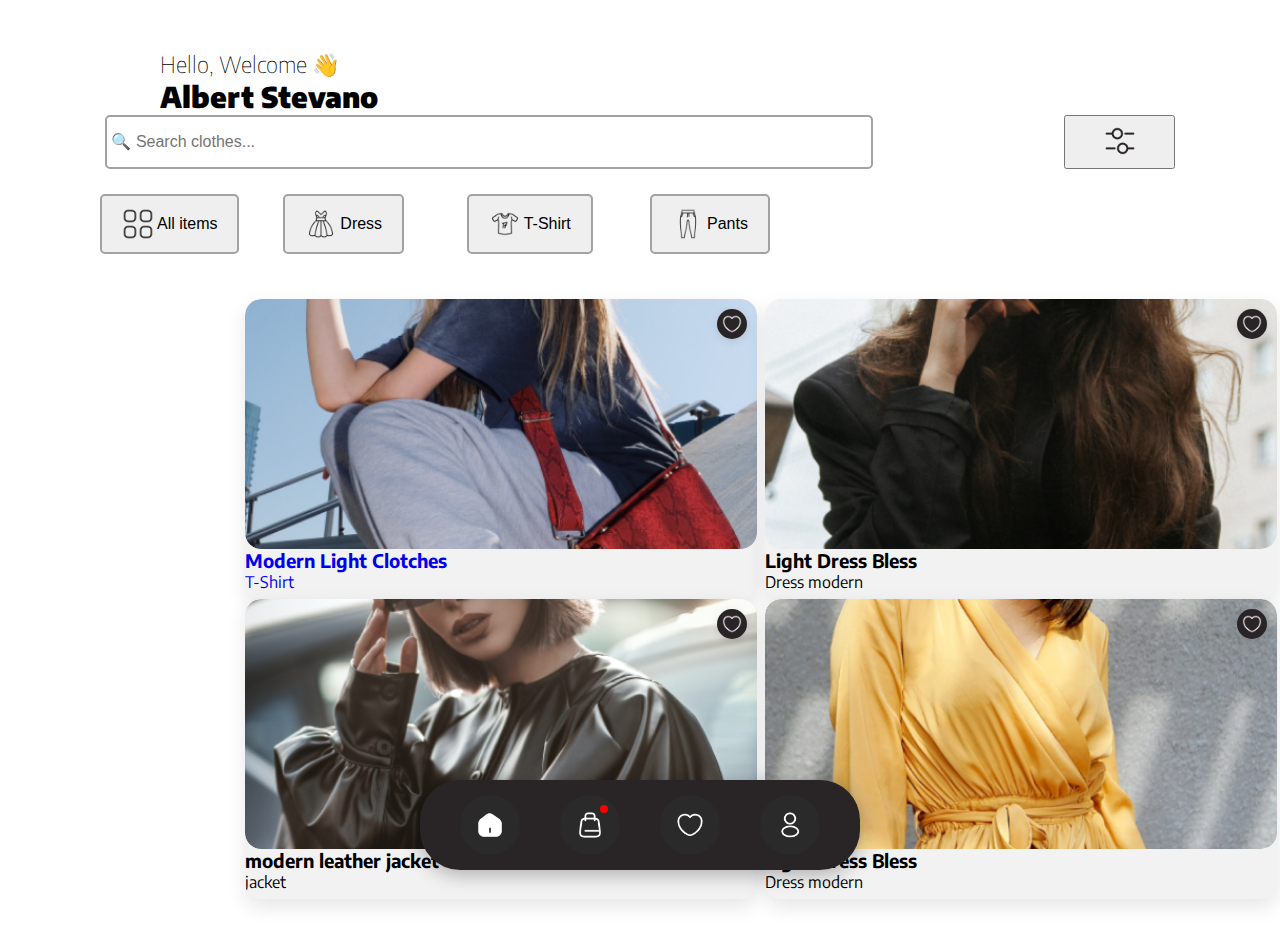
<file: index.html>
<!DOCTYPE html>
<html lang="en">
<head>
    <meta charset="UTF-8">
    <meta name="viewport" content="width=device-width, initial-scale=1.0">
    <link rel="stylesheet" href="https://cdnjs.cloudflare.com/ajax/libs/font-awesome/6.7.2/css/all.min.css" integrity="sha512-Evv84Mr4kqVGRNSgIGL/F/aIDqQb7xQ2vcrdIwxfjThSH8CSR7PBEakCr51Ck+w+/U6swU2Im1vVX0SVk9ABhg==" crossorigin="anonymous" referrerpolicy="no-referrer" />
    <link rel="preconnect" href="https://fonts.googleapis.com">
    <link rel="preconnect" href="https://fonts.gstatic.com" crossorigin>
    <link href="https://fonts.googleapis.com/css2?family=Big+Shoulders+Inline:opsz,wght@10..72,100..900&family=Encode+Sans:wght@100..900&display=swap" rel="stylesheet">
    <link rel="stylesheet" href="/css/style.css">
    <title>Ecommerce de ropa</title>
</head>
<body>
    <div class="container">
        <!--Cabecera de la pagina-->
        <header>
            <!--info inicio-->
            <div class="info_profile">
                <h3>Hello, Welcome 👋</h3>
                <h2>Albert Stevano</h2>
            </div>
            <!--avatar de usuario-->
            <div class="avatar">
                <img src="/storage/img/index/Profile.png" alt="foto de perfil" class="profile_potho">
            </div>
        </header>
        <!--Busqueda-->
        <div class="search">
            <input type="text" class="search-bar" placeholder=" 🔍 Search clothes..."
                autocomplete="off">
            <button class="search-but">
                <img src="/storage/img/index/icon/setting.png" class="icon"/>
            </button>
        </div>
        <!--Navegador de categorias-->
        <nav class="category">
            <a href="/views/detail.html">
                <button>
                    <img src="/storage/img/index/icon/category.png" class="icon"/>
                    <p>All items</p>
                </button>
            </a>
            <a href="/views/detail.html">
                <button>
                    <img src="/storage/img/index/icon/dress.png" class="icon"/>
                    <p>Dress</p>
                </button>
            </a>
            <a href="/views/detail.html">
                <button>
                    <img src="/storage/img/index/icon/tshirt.png" class="icon"/>
                    <p>T-Shirt</p>
                </button>
            </a>
            <a href="/views/detail.html">
                <button>
                    <img src="/storage/img/index/icon/pants.png" class="icon"/>
                    <p>Pants</p>
                </button>
            </a>
        </nav>
        <!--Cuerpo de la pagina (area de venta)-->
        <div class="container_shopping">
            <div class="sides">
                <div class="card">
                    <a href="/views/checkout.html" class="selec">
                        <div class="product_img">
                            <div class="icon_product">
                                <img src="/storage/img/index/icon/like.png" class="iconPro">
                            </div>
                            <img src="/storage/img/index/image1.png" alt="ropa de moda" class="product">
                        </div>
                        <div class="info">
                            <h3>Modern Light Clotches</h3>
                            <p>T-Shirt</p>
                            <div class="info_n">
                                <p>$212.99</p>
                                <p class="rating"><img src="/storage/img/index/icon/star.png"/>5.0</p>
                            </div>
                        </div>
                    </a>
                </div>
                <div class="card">
                    <a href="/views/checkout.html" class="selec"></a>
                        <div class="product_img">
                            <div class="icon_product">
                                <img src="/storage/img/index/icon/like.png" class="iconPro">
                            </div>
                            <img src="/storage/img/index/image3.png" alt="chaqueta " class="product">
                        </div>
                        <div class="info">
                            <h3>modern leather jacket </h3>
                            <p>jacket</p>
                            <div class="info_n">
                                <p>$430.21</p>
                                <p class="rating"><img src="/storage/img/index/icon/star.png"/>5.0</p>
                            </div>
                        </div>
                    </a>
                </div>
            </div>
            <div class="sides">
                <div class="card">
                    <a href="/views/checkout.html" class="selec"></a>
                        <div class="product_img">
                            <div class="icon_product">
                                <img src="/storage/img/index/icon/like.png" class="iconPro">
                            </div>
                            <img src="/storage/img/index/image2.png" alt="gabardina" class="product">
                        </div>
                        <div class="info">
                            <h3>Light Dress Bless</h3>
                            <p>Dress modern</p>
                            <div class="info_n">
                                <p>$162.99</p>
                                <p class="rating"><img src="/storage/img/index/icon/star.png"/>5.0</p>
                            </div>
                        </div>
                    </a>
                </div>
                <div class="card">
                    <a href="/views/checkout.html" class="selec"></a>
                        <div class="product_img">
                            <div class="icon_product">
                                <img src="/storage/img/index/icon/like.png" class="iconPro">
                            </div>
                            <img src="/storage/img/index/image4.png" alt="Vestido" class="product">
                        </div>
                        <div class="info">
                            <h3>Light Dress Bless</h3>
                            <p>Dress modern</p>
                            <div class="info_n">
                                <p>$162.99</p>
                                <div class="rating">
                                    <img src="/storage/img/index/icon/star.png"/>
                                    <p>5.0</p>
                                </div>
                            </div>
                        </div>
                    </a>
                </div>
            </div>
        </div>
        <footer class="footer">
            <!--Barra de navegacion-->
            <nav class="bar">
                <a href="/index.html" class="bar-item active"><img src="/storage/img/index/icon/home.png" class="bar-img"/></a>
                <a href="/views/checkout.html" class="bar-item active"><img src="/storage/img/index/icon/shopping.png" class="bar-img"/></a>
                <a href="/views/detail.html" class="bar-item active"><img src="/storage/img/index/icon/like.png" class="bar-img"/></a>
                <a href="/index.html" class="bar-item active"><img src="/storage/img/index/icon/user.png" class="bar-img"/></a>
            </nav>
        </footer>
    </div>
</body>
</html>
</file>
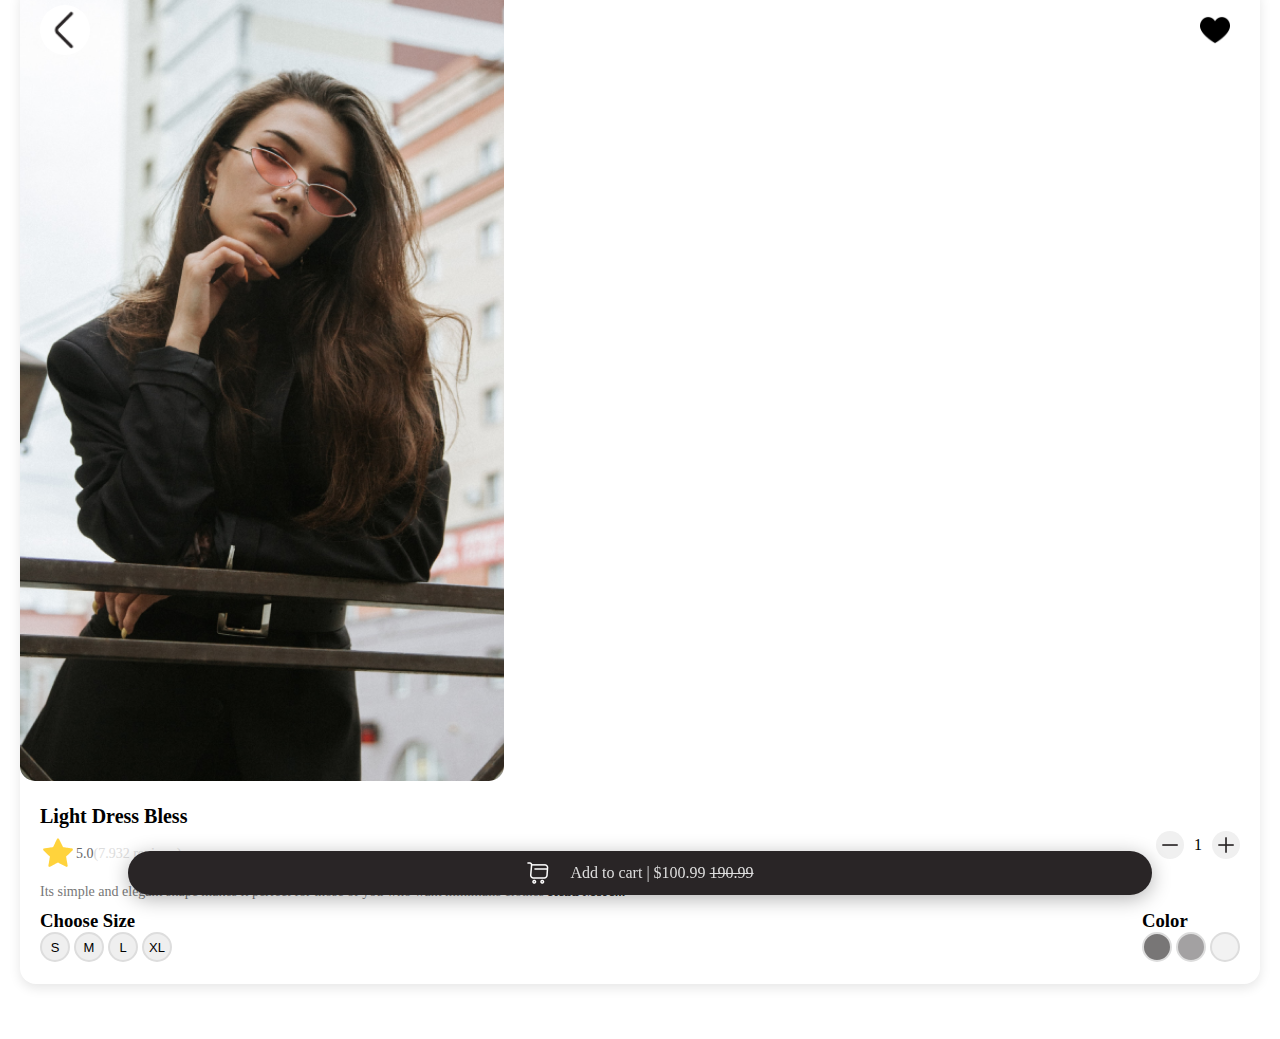
<file: views/detail.html>
<!DOCTYPE html>
<html lang="en">
<head>
    <meta charset="UTF-8">
    <meta name="viewport" content="width=device-width, initial-scale=1.0">
    <link rel="stylesheet" href="/css/detail.css">
    <title>Details Ecommerce de ropa</title>
</head>
<body>
    <div class="card">
        <div class="product_img">
            <img src="/storage/img/index/image2.png" alt="Gabardina" class="imgP">
            <div class="icon_product">
                <img src="/storage/img/index/icon/rev.png" class="iconProRev">
                <div class="iconPro">
                    <img src="/storage/img/index/icon/heartBlack.png">
                </div>
            </div>
        </div>
        <div class="info">
            <div class="container-titleView">
                <div class="titleView">
                    <h2>Light Dress Bless</h2>
                    <div class="rating">
                        <img src="/storage/img/index/icon/star.png"/>
                        <p>5.0</p><a href="">(7.932 reviews)</a>
                    </div>
                </div>
                <div class="quantity">
                    <button><img src="/storage/img/index/icon/menos.png" onclick="decreaseQuantity()" class="quantity-icon"></button>
                    <span>1</span>
                    <button><img src="/storage/img/index/icon/mas.png" onclick="increaseQuantity()" class="quantity-icon"></button>
                </div>
            </div>
            <p class="description">Its simple and elegant shape makes it perfect for those of you who want minimalis clothes <span class="readMore">Read More...</span></p>
            <div class="size_color">
                <div class="size">
                    <h3>Choose Size</h3>
                    <button class="Size-button">S</button>
                    <button class="Size-button">M</button>
                    <button class="Size-button">L</button>
                    <button class="Size-button">XL</button>
                </div>
                <div class="color">
                    <h3>Color</h3>
                    <button class="color-button colores" style="background-color: #787676;"></button>
                    <button class="color-button colores" style="background-color: #A3A1A2;"></button>
                    <button class="color-button colores" style="background-color: #f2f2f2;"></button>
                </div>
            </div>
        </div>
    </div>
    <footer class="footer">
        <a href="/views/checkout.html" class="bar">
            <img src="/storage/img/index/icon/shopping-card.png" class="shopping-car"/>
            <p>Add to cart | $100.99 <s>190.99</s></p>
        </a>
    </footer>
</body>
</html>
</file>
<file: css/style.css>
* {
    margin: 0;
    padding: 0;
    box-sizing: border-box;
    max-width: 100vw;
}
.container {
    font-family: "Encode sans", sans-serif;
    padding: 5px;
}
header{
    display: grid;
    grid-template-columns: 1fr auto;
    align-items: center;
    width: 100vw;
    height: 10vh;
    gap: 10px;
}
.info_profile {
    display: block;
    font-size: 1rem;
    gap: 10px;
    align-content: center;
    padding: 5px;
    h3 {
        font-weight:100;
    }
    h2 {
        font-weight: 900;
    }
}
.avatar {
    grid-column: 10/12;
    align-items: right;
    align-content: center;
    padding: 5px;
    img {
        width: 35px;
        height: 35px;
    }
}
.search {
    display: grid;
    padding: 5px;
    .search-bar {
        border: 2px solid #a3a1a2;
        border-radius: 5px;
        grid-column: 1/10;
        max-width: 80vw;
        height: 7vh;
    }
    .search-but{
        max-width: 15vw;
        grid-column: 11/12;
    }
}
.icon {
    width: 32px;
    height: 32px;
    align-items: center;
    align-content: center;
}
.category {
    display: grid;
    grid-template-columns: repeat(4, 1fr);
    text-align: left;
    padding: 5px;
    gap: 10px;
    overflow-x: auto;
}
.category a {
    text-decoration: none;
}
.category a button{
    display: flex;
    gap: 3px;
    width: auto;
    border: 2px solid #a3a1a2;
    border-radius: 5px;
    padding: 10px 15px 10px 15px;
    align-items: center;
    p {
        text-align: center;
    }
}
.category a button:hover {
    background-color: #292526;
    color: #f2f2f2;
    font-size: bold;
    .icon{
        filter: invert(99%) sepia(0%) saturate(2479%) hue-rotate(153deg) brightness(120%) contrast(100%);
    }
}
.container_shopping {
    display: flex;
    width: 100vw;
    padding: 5px;
    gap: 10px;
    justify-content: center;
}
.container_shopping .sides {
    max-width: 100vw;
    padding: 5px;
    position: relative;
}
.sides {
    padding: 5px;
    width: 50%;
}
.card {
    background: #f2f2f2;
    width: 100%;
    border-radius: 16px;
    box-shadow: 0 8px 20px rgba(0, 0, 0, 0.1);
    overflow: hidden;
    transition: transform 0.3s ease;
    cursor: pointer;
    .product_img {
        position: relative;
    }
}
.selec {
    text-decoration: none;
}
.product {
    width: 100%;
    border-radius: 16px;
}
.icon_product {
    position: absolute;
    top: 10px;
    right: 10px;
    border-radius: 50%;
    width: 30px;
    height: 30px;
    background-color: #292526;
    padding: 5px;
    box-shadow: 0 2px 8px rgba(0,0,0,0.1);
    .iconPro {
        filter: invert(99%) sepia(0%) saturate(2479%) hue-rotate(153deg) brightness(120%) contrast(100%);
        width: 20px;
        height: 20px;
    }
}
.card:hover {
    transform: scale(1.02);
    .icon_product {
        background-color: #f2f2f2;
        .iconPro {
            filter: invert(0%) sepia(96%) saturate(14%) hue-rotate(258deg) brightness(105%) contrast(103%);
        }
    }
}
.info {
    display: block;
    max-width: 100%;
}
.info_n {
    display: flex;
    row-gap: 50px;
    padding: 5px;
}
.rating {
    display: flex;
    img {
        width: 17px;
        height: 17px;
    }
    p {
        text-align: center;
        align-content: center;
    }
}
.footer {
    position: fixed;
    bottom: 20px;
    left: 50%;
    transform: translateX(-50%);
    background-color: #292526;
    border-radius: 40px;
    padding: 10px 25px;
    display: flex;
    justify-content: center;
    align-items: center;
    box-shadow: 0 4px 20px rgba(0, 0, 0, 0.3);
    z-index: 1000;  
}
.bar {
    display: flex;
    gap: 25px;
}
.bar-item {
    position: relative;
    width: 50px;
    height: 50px;
    background-color: #2a2a2a;
    border-radius: 50%;
    display: flex;
    align-items: center;
    justify-content: center;
    color: #f2f2f2;
    text-decoration: none;
    transition: background-color 0.3s;
}
.bar-item:hover {
    background-color: #a3a1a2;
}
.bar-img {
    width: 24px;
    height: 24px;
    filter: brightness(100);
}
/*punto de notificacion*/
.bar a:nth-child(2)::after {
    content: '';
    position: absolute;
    top: 10px;
    right: 12px;
    width: 8px;
    height: 8px;
    background-color: red;
    border-radius: 50%;
  }
  @media (min-width: 1200px) {
    .container {
      max-width: 1200px;
      margin: 0 auto;
      padding: 20px 60px;
    }
  
    header {
      padding: 20px 40px;
      grid-template-columns: 1fr auto auto;
      gap: 20px;
    }
  
    .avatar img {
      width: 45px;
      height: 45px;
    }
  
    .info_profile {
      font-size: 1.2rem;
      padding: 10px 20px;
    }
  
    .search .search-bar {
      max-width: 60vw;
      height: 6vh;
      font-size: 1rem;
    }
  
    .search .search-but {
      max-width: 10vw;
    }
  
    .category {
      grid-template-columns: repeat(6, 1fr);
      padding: 20px 0;
      gap: 20px;
    }
  
    .category a button {
      font-size: 1rem;
      padding: 12px 20px;
    }
  
    .container_shopping {
      flex-direction: row;
      padding: 20px 40px;
      gap: 40px;
    }
  
    .sides {
      width: 40%;
    }
    
    .card {
        width: 40vw;
        height: 300px;
    }

    .info_n {
      padding: 10px 20px;
    }
  
    .rating p {
      font-size: 1rem;
      padding-left: 10px;
    }
  
    .footer {
      padding: 15px 40px;
      bottom: 30px;
    }
  
    .bar {
      gap: 40px;
    }
  
    .bar-item {
      width: 60px;
      height: 60px;
    }
  
    .bar-img {
      width: 28px;
      height: 28px;
    }
  
    /* AQUI se fija el tamaño uniforme de las imágenes */
    .product_img {
      width: 100%;
      height: 250px; 
      overflow: hidden;
      border-radius: 16px;
    }
  
    .product {
      width: 100%;
      height: 100%;
      object-fit: cover;
      border-radius: 16px;
    }
  }
</file>
<file: css/detail.css>
* {
    margin: 0;
    padding: 0;
    box-sizing: border-box;
    max-width: 100%;
}
body {
    padding: 20px;
    display: block;
}
.card {
    width: 100%;
    border-radius: 16px;
    box-shadow: 0 8px 20px rgba(0, 0, 0, 0.1);
    overflow: hidden;
    position: relative;
    background-color: #fff;
    box-shadow: 0 4px 12px rgba(0, 0, 0, 0.1);
    transition: transform 0.3s ease;
    cursor: pointer;
    bottom: 35px;
    .product_img { 
        position: relative;
    }
}
.imgP {
    border-radius: 15px;
}
.icon_product {
    display: flex;
    justify-content: space-between;
    position: absolute;
    top: 20px;
    left: 20px;
    right: 20px;
    border-radius: 10px;
    .iconProRev{
        background-color: #fff;
        width: 50px;
        height: 50px;
        border-radius: 50%;
    }
    .iconPro {
        background-color: #fff;
        width: 50px;
        height: 50px;
        border-radius: 50%;
        text-align: center;
        justify-content: center;
        padding: 10px;
        img {
            width: 30px;
            height: 30px;
        }
    }
}
/*Contenedor de la informacion*/
.info {
    width: 100%;
    padding: 20px;
    border-radius: 12px;
}
.container-titleView {
    display: flex;
    justify-content: space-between;
}
/* Titulo, reseñas y calificación */
.titleView {
    display: block;
    h2 {
        font-size: 20px;
        font-weight: bold;
        margin-bottom: 8px;
    }
    .rating {
        display: flex;
        align-items: center;
        font-size: 14px;
        color: #666;
        margin-bottom: 12px;
    }
}
/*controles de cantidad*/
.quantity {
    display: flex;
    align-items: center;
    text-align: center;
    align-content: center;
    gap: 10px;
    margin: 12px 0;
}
.quantity button {
    width: 28px;
    height: 28px;
    font-size: 18px;
    border: none;
    border-radius: 50%;
    background-color: #f0f0f0;
    cursor: pointer;
  }
  .quantity span {
    font-size: 1rem;
  }
.description {
    font-size: 14px;
    color: #777;
    margin-bottom: 10px;
}
.description .readMore {
    font-weight: bold;
    color: #333;
    cursor: pointer;
}
/* Opciones de talla y color */
.size_color {
    display: flex;
    justify-content: space-between;
}
.size .color{
    display: flex;
    flex-direction: column;
}
/*Talla*/
.Size-button {
    width: 30px;
    height: 30px;
    justify-content: center;
    border-radius: 50%;
    border: 2px solid #ddd;
    align-items: center;
    cursor: pointer;
    font-size: 13px;
}
.Size-button:hover {
    background-color: #000;
    color: white;
    border-color: #000;
}
/*Color*/
.color-button {
    top: 1rem;
    width: 30px;
    height: 30px;
    justify-content: center;
    border-radius: 50%;
    border: 2px solid #ddd;
    align-items: center;
    cursor: pointer;
    font-size: 13px;
}
.colores:hover{
    top: 1rem;
    width: 35px;
    height: 35px;
    justify-content: center;
    border-radius: 50%;
    border: 2px solid #ddd;
    align-items: center;
    font-size: 13px;
}
.footer {
    position: fixed;
    width: 80%;
    bottom: 5px;
    left: 50%;
    transform: translateX(-50%);
    background-color: #292526;
    color: #fff;
    border-radius: 40px;
    padding: 10px 25px;
    box-shadow: 0 4px 20px rgba(0, 0, 0, 0.3);
}
.bar {
    display: flex;
    text-align:center;
    justify-content: center;
    align-items: center;
    gap: 20px;
}
.shopping-car {
    width: 24px;
    height: 24px;
    filter: brightness(100);
}
a {
    text-align: center;
    justify-content: center;
    color: #ddd;
    text-decoration: none;
    align-items: center;
}
@media (max-width: 768px) {
    body {
        padding: 10px;
    }

    .card {
        bottom: 0;
        border-radius: 12px;
        display: flex;
        text-align: center;
    }

    .icon_product {
        top: 10px;
        left: 10px;
        right: 10px;
    }

    .iconPro, .iconProRev {
        width: 40px;
        height: 40px;
    }

    .iconPro img {
        width: 24px;
        height: 24px;
    }
    
    .imgP {
        align-items: center;
    }

    .info {
        padding: 15px;
        width: 50vw;
    }

    .titleView h2 {
        font-size: 18px;
    }

    .titleView .rating {
        font-size: 12px;
    }

    .quantity {
        gap: 8px;
    }

    .quantity button {
        width: 24px;
        height: 24px;
        font-size: 16px;
    }

    .Size-button,
    .color-button {
        width: 26px;
        height: 26px;
        font-size: 12px;
    }

    .colores:hover {
        width: 30px;
        height: 30px;
    }

    .footer {
        width: 95%;
        padding: 8px 20px;
    }

    .bar {
        gap: 15px;
    }

    .shopping-car {
        width: 20px;
        height: 20px;
    }

    .description {
        font-size: 13px;
    }

    .description .readMore {
        font-size: 13px;
    }
}
</file>
